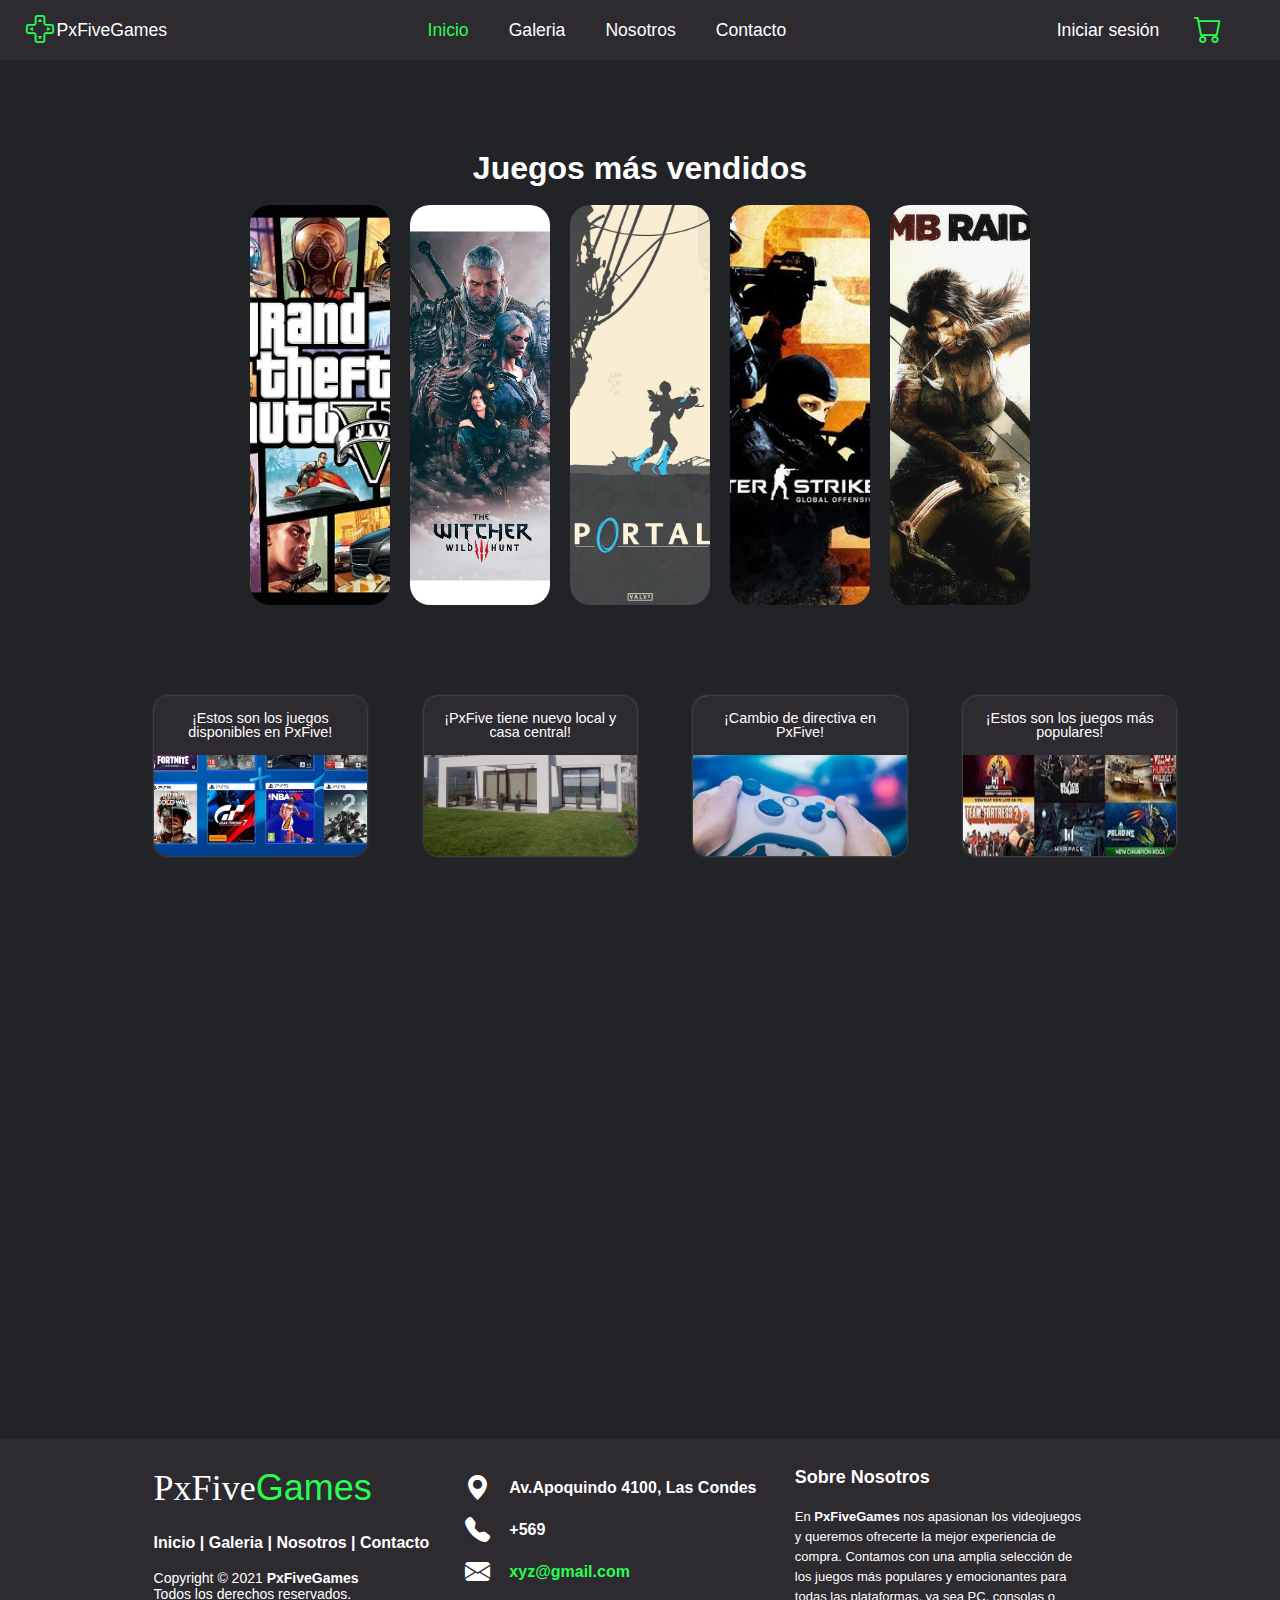
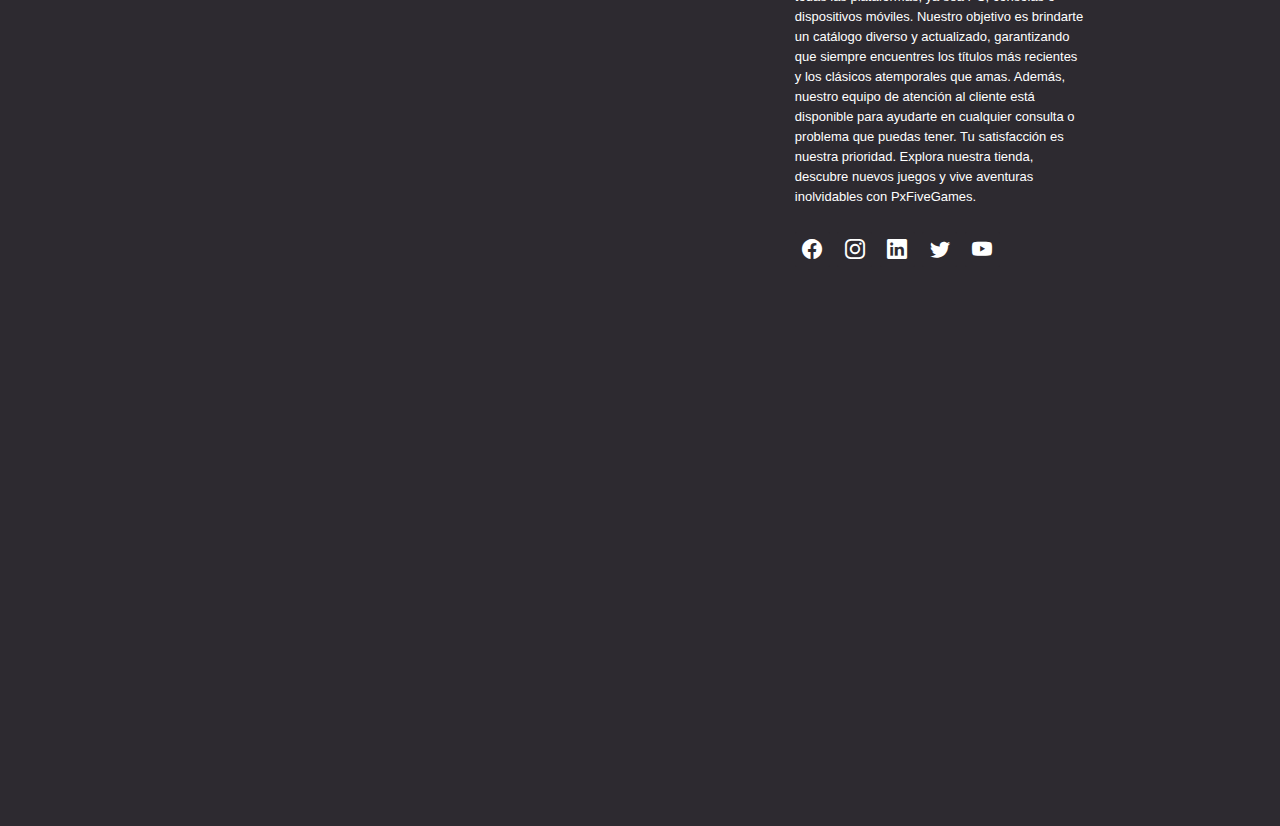
<file: index.html>
<!DOCTYPE html>
<html lang="en">
<head>
  <meta charset="UTF-8">
  <meta http-equiv="X-UA-Compatible" content="IE=edge">
  <meta name="viewport" content="width=device-width, initial-scale=1.0">
  <title>PxFive</title>
  <link rel="Icon" type="image/x-icon" href="img/logo16x16.png">
  <link rel="stylesheet" type="text/css" href="/style.css">  
  <link rel="stylesheet" href="https://cdn.jsdelivr.net/npm/bootstrap-icons@1.10.5/font/bootstrap-icons.css"> <!-- Iconos bootstrap -->
</head>

<body>
  <header>
    <a href="#" class="logo"><i class="bi bi-dpad"></i><span>PxFiveGames</span></a>
    <ul class="navbar">
      <li><a href="index.html" class="active">Inicio</a></li>
      <li><a href="/Gallery/gallery.html">Galeria</a></li>
      <li><a href="/AboutUs/aboutUs.html">Nosotros</a></li>
      <li><a href="/Contact/contact.html">Contacto</a></li>
    </ul>
    <div class="main">
      <a href="/SignIn/signIn.html" class="user">Iniciar sesión</a>
      <a href="#" class="icon"><i class="bi bi-cart"></i></a>
      <div class="bi bi-list" id="menu-icon"></div>
    </div>
  </header>
  <br><br><br><br><br>
  <section> <!--Cambiar por video presentación de página-->
    <h1>Juegos más vendidos</h1><br>
    <div class="contenedor">
      <div class="item img1">
        <div class="overlay"></div>
        <h2 class="nombre">Grand Theft Auto V</h2>
      </div>
      <div class="item img2">
        <div class="overlay"></div>
        <h2 class="nombre">The Witcher 3: Wild Hunt</h2>
      </div>
      <div class="item img3">
        <div class="overlay"></div>
        <h2 class="nombre">Portal 2</h2>
      </div>
      <div class="item img4">
        <div class="overlay"></div>
        <h2 class="nombre">Counter-Strike: Global Offensive</h2>
      </div>
      <div class="item img5">
        <div class="overlay"></div>
        <h2 class="nombre">Tomb Raider</h2>
      </div>
    </div>
  </section>
  <br><br><br><br><br>
  <section>
    <div class="cards">
      <div class="card">
        <a href="#"><img src="img/juegosplay.jpg" alt="" height="160" width="160"
            class="card__image"></a>
        <div class="card__content">
          <p>
            ¡Estos son los juegos disponibles en PxFive!
          </p>
        </div>
      </div>
    </div>

    <div class="cards">
      <div class="card">
        <a href="#"><img src="img/tiendaPxfive.jpg" alt="" height="160" width="160"
            class="card__image"></a>
        <div class="card__content">
          <p>
            ¡PxFive tiene nuevo local y casa central!
          </p>
        </div>
      </div>
    </div>

    <div class="cards">
      <div class="card">
        <a href="#"><img src="img/directiva.jpeg" alt="" height="160" width="160"
            class="card__image"></a>
        <div class="card__content">
          <p>
            ¡Cambio de directiva en PxFive!
          </p>
        </div>
      </div>
    </div>

    <div class="cards">
      <div class="card">
        <a href="#"><img src="img/juegospopulares.jpg" alt="" height="160" width="160"
            class="card__image"></a>
        <div class="card__content">
          <p>
            ¡Estos son los juegos más populares!
          </p>
        </div>
      </div>
    </div>
  </section>
  <br><br><br><br><br>
  <section>
    <iframe width="560" height="315" src="https://www.youtube.com/embed/sRCA_qkteXQ" title="YouTube video player"
    frameborder="0"
    allow="accelerometer; autoplay; clipboard-write; encrypted-media; gyroscope; picture-in-picture; web-share"
    allowfullscreen></iframe>
  </section>
  <br><br><br><br><br>
  <footer class="footer-distributed">

    <div class="footer-left">
      <h3>PxFive<span>Games</span></h3>

      <p class="footer-links">
        <a href="index.html">Inicio</a>
        |
        <a href="/Gallery/gallery.html">Galeria</a>
        |
        <a href="/AboutUs/aboutUs.html">Nosotros</a>
        |
        <a href="/Contact/contact.html">Contacto</a>
      </p>

      <p class="footer-company-name">Copyright © 2021 <strong>PxFiveGames</strong> <br> Todos los derechos reservados.</p>
    </div>

    <div class="footer-center">
      <div>
        <i class="bi bi-geo-alt-fill"></i>
        <p>Av.Apoquindo 4100, Las Condes</p>
      </div>

      <div>
        <i class="bi bi-telephone-fill"></i>
        <p>+569</p>
      </div>
      <div>
        <i class="bi bi-envelope-fill"></i>
        <p><a href="mailto:sagar00001.co@gmail.com">xyz@gmail.com</a></p>
      </div>
    </div>
    <div class="footer-right">
      <p class="footer-company-about">
        <span>Sobre Nosotros</span>
        En <strong>PxFiveGames</strong> nos apasionan los videojuegos y queremos ofrecerte la mejor experiencia de compra.
        Contamos con una amplia selección de los juegos más populares y emocionantes para todas las plataformas, ya sea PC, consolas o dispositivos móviles.
        Nuestro objetivo es brindarte un catálogo diverso y actualizado, garantizando que siempre encuentres los títulos más recientes y los clásicos atemporales que amas.
        Además, nuestro equipo de atención al cliente está disponible para ayudarte en cualquier consulta o problema que puedas tener. Tu satisfacción es nuestra prioridad.
        Explora nuestra tienda, descubre nuevos juegos y vive aventuras inolvidables con PxFiveGames.
      </p>
      <div class="footer-icons">
        <a href="https://es-la.facebook.com/"><i class="bi bi-facebook"></i></a>
        <a href="https://www.instagram.com/"><i class="bi bi-instagram"></i></a>
        <a href="https://www.linkedin.com/"><i class="bi bi-linkedin"></i></a>
        <a href="https://twitter.com/"><i class="bi bi-twitter"></i></a>
        <a href="https://www.youtube.com/"><i class="bi bi-youtube"></i></a>
      </div>
    </div>
    <br><br><br><br><br>
    <div style="text-align: center;">
      <iframe src="https://www.google.com/maps/embed?pb=!1m18!1m12!1m3!1d26677.63508440583!2d-70.74345932446198!3d-33.30039593137375!2m3!1f0!2f0!3f0!3m2!1i1024!2i768!4f13.1!3m3!1m2!1s0x9662bf1489913ad9%3A0x8aaf7365ee2961cf!2sLas%20Rosas%2C%20Lampa%2C%20Regi%C3%B3n%20Metropolitana!5e0!3m2!1ses-419!2scl!4v1683845742175!5m2!1ses-419!2scl"
      width="600" height="450" style="border:0;" allowfullscreen="" loading="lazy"
      referrerpolicy="no-referrer-when-downgrade"></iframe>
    </div>
  </footer>
  <!--js link encabezado-->
  <script type="text/javascript" src="script.js"></script>
</body>

</html>
</file>
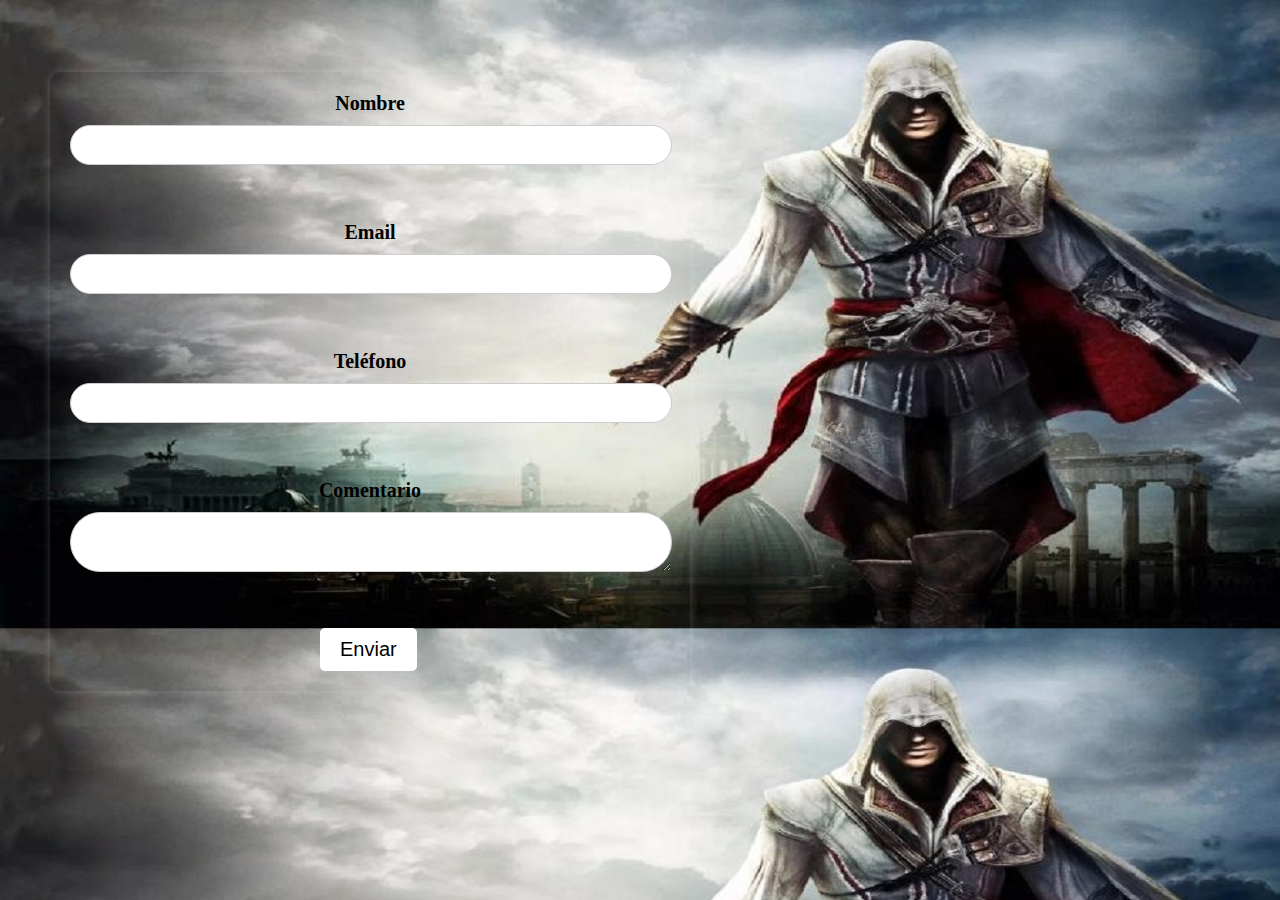
<file: Contact/contact.html>
<!DOCTYPE html>
<html>
<head>
	<meta charset="UTF-8">
	<meta http-equiv="X-UA-Compatible" content="IE=edge">
	<meta name="viewport" content="width=device-width, initial-scale=1.0">
	<title>Formulario con validaciones jQuery</title>
  <link rel="Icon" href="/img/logo16x16.png" type="image/x-icon">
  <link rel="stylesheet" href="https://cdn.jsdelivr.net/npm/bootstrap-icons@1.10.5/font/bootstrap-icons.css">
	<link rel="stylesheet" href="style.css">
</head>

<body>
	<script src="https://code.jquery.com/jquery-3.2.1.js"></script>

	<form id="myForm">
		<label for="nombre">Nombre</label>
		<input type="text" id="nombre" name="nombre"><br><br>

		<label for="email">Email</label>
		<input type="email" id="email" name="email"><br><br>

		<label for="telefono">Teléfono</label>
		<input type="tel" id="telefono" name="telefono"><br><br>

		<label for="comentario">Comentario</label>
		<textarea id="comentario" name="comentario"></textarea><br><br>

		<input type="submit" value="Enviar">
	</form>

    <script src="validaContac.js"></script>
</body>

</html>
</file>
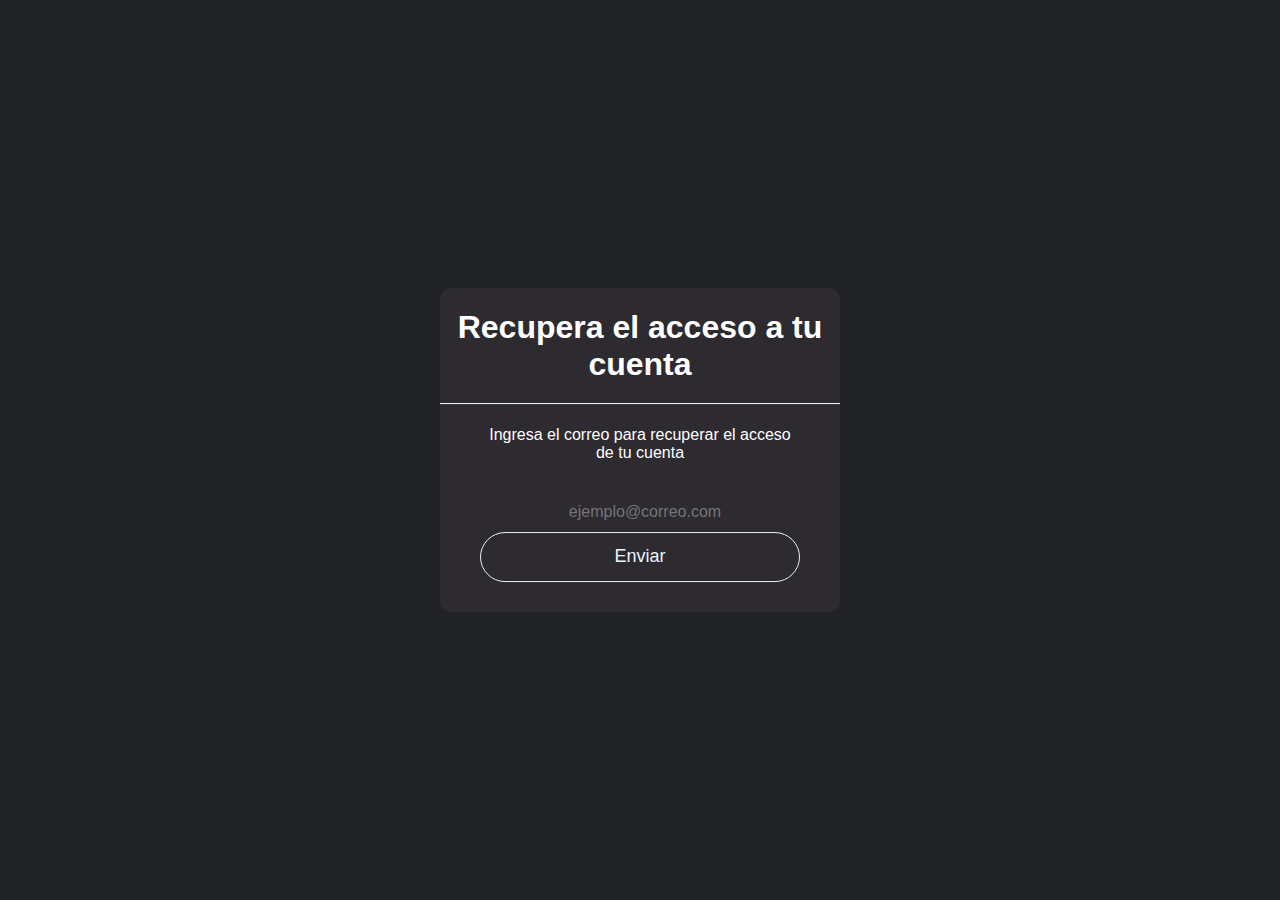
<file: Forget/forget.html>
<!DOCTYPE html>
<html lang="en">
<head>
  <meta charset="UTF-8">
  <meta http-equiv="X-UA-Compatible" content="IE=edge">
  <meta name="viewport" content="width=device-width, initial-scale=1.0">
  <title>Recuperar contraseña</title>
  <link rel="stylesheet" href="style.css">
  <link rel="stylesheet" href="modal.css">
</head>
<body>
  <div class="correo">
    <h1>Recupera el acceso a tu cuenta</h1>
    <form method="post">
      <div class="a">
        <label>Ingresa el correo para recuperar el acceso de tu cuenta</label>
      </div>
      <div class="email">
        <input type="email" name="email" placeholder="ejemplo@correo.com" required>
        <input type="submit" value="Enviar">
      </div>
    </form>
  </div>
  <div id="myModal" class="modal">
    <div class="modal-content">
      <span class="close">&times;</span>
      <p>Se enviará un código al correo electrónico mencionado para continuar.</p>
    </div>
  </div>

  <script src="forget.js"></script>
</body>
</html>
</file>
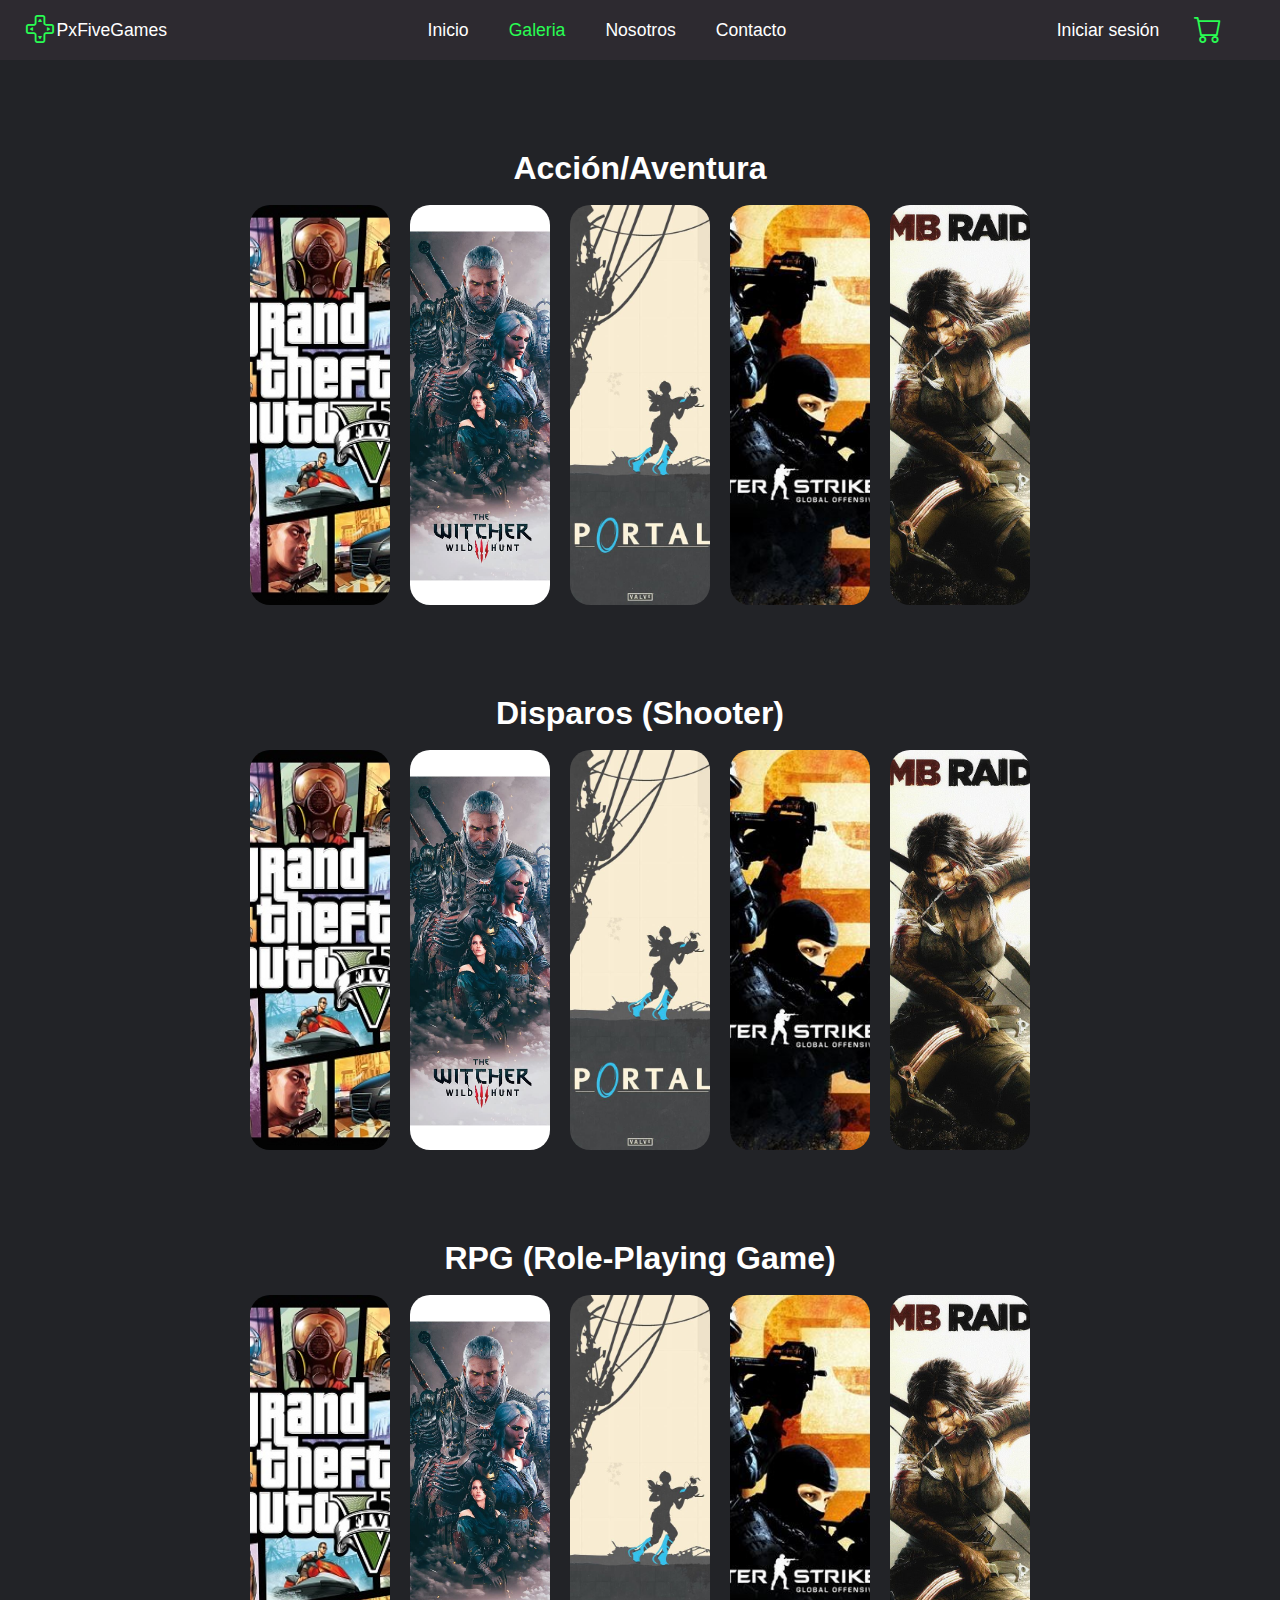
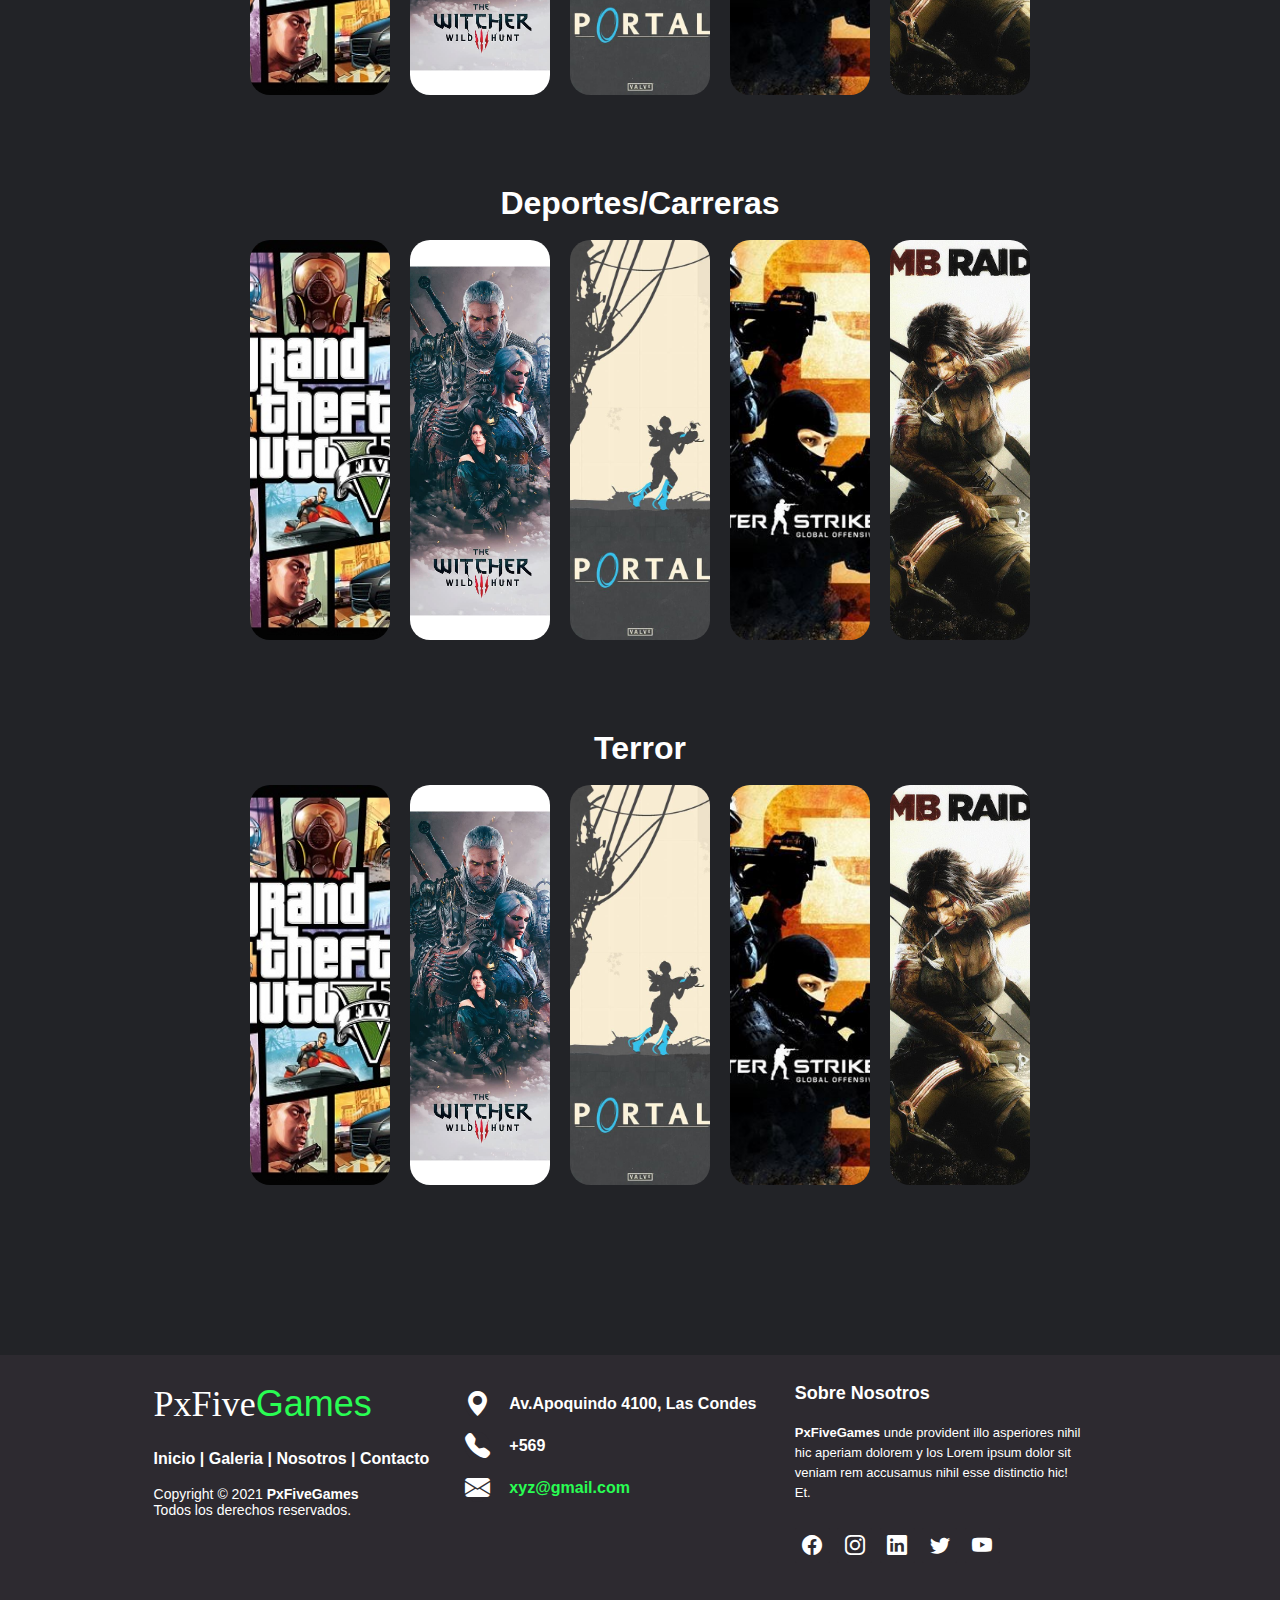
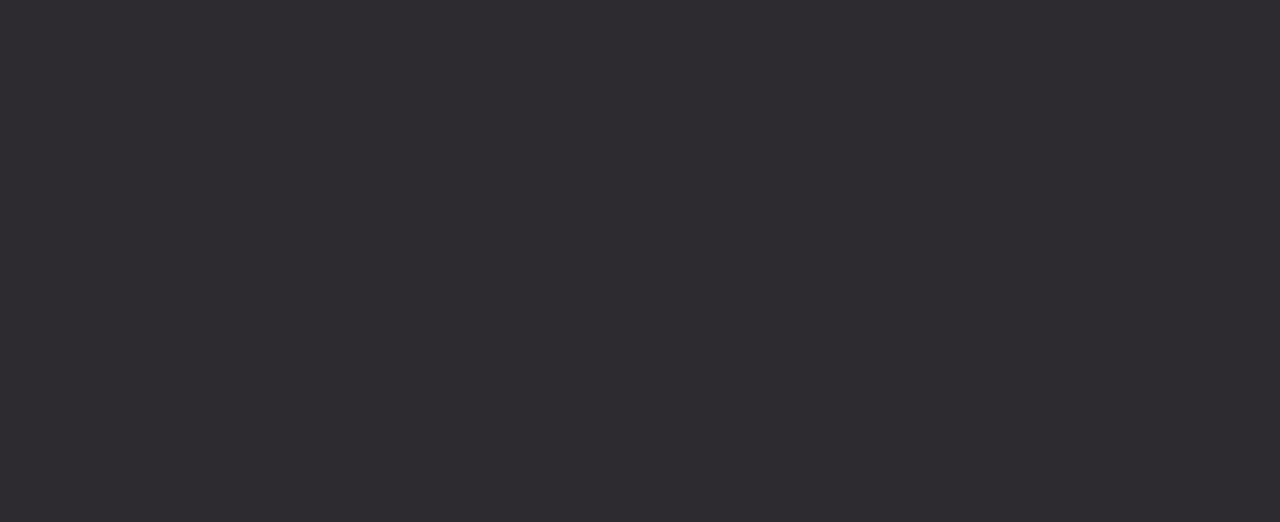
<file: Gallery/gallery.html>
<!DOCTYPE html>
<html lang="en">
<head>
  <meta charset="UTF-8">
  <meta http-equiv="X-UA-Compatible" content="IE=edge">
  <meta name="viewport" content="width=device-width, initial-scale=1.0">
  <title>PxFive</title>
  <link rel="Icon" type="image/x-icon" href="img/logo16x16.png">
  <link rel="stylesheet" type="text/css" href="style.css">  
  <link rel="stylesheet" href="https://cdn.jsdelivr.net/npm/bootstrap-icons@1.10.5/font/bootstrap-icons.css"> <!-- Iconos bootstrap -->
</head>

<body>
  <header>
    <a href="#" class="logo"><i class="bi bi-dpad"></i><span>PxFiveGames</span></a>
    <ul class="navbar">
      <li><a href="/index.html">Inicio</a></li>
      <li><a href="/Gallery/gallery.html" class="active">Galeria</a></li>
      <li><a href="/AboutUs/aboutUs.html">Nosotros</a></li>
      <li><a href="/Contact/contact.html">Contacto</a></li>
    </ul>
    <div class="main">
      <a href="/SignIn/signIn.html" class="user">Iniciar sesión</a>
      <a href="#" class="icon"><i class="bi bi-cart"></i></a>
      <div class="bi bi-list" id="menu-icon"></div>
    </div>
  </header>
  <br><br><br><br><br>
  <section>
    <h1>Acción/Aventura</h1><br>
    <div class="contenedor">
      <div class="item img1">
        <div class="overlay"></div>
        <h2 class="nombre">Grand Theft Auto V</h2>
      </div>
      <div class="item img2">
        <div class="overlay"></div>
        <h2 class="nombre">The Witcher 3: Wild Hunt</h2>
      </div>
      <div class="item img3">
        <div class="overlay"></div>
        <h2 class="nombre">Portal 2</h2>
      </div>
      <div class="item img4">
        <div class="overlay"></div>
        <h2 class="nombre">Counter-Strike: Global Offensive</h2>
      </div>
      <div class="item img5">
        <div class="overlay"></div>
        <h2 class="nombre">Tomb Raider</h2>
      </div>
    </div>
  </section>
  <br><br><br><br><br>
  <section>
    <h1>Disparos (Shooter)</h1><br>
    <div class="contenedor">
      <div class="item img1">
        <div class="overlay"></div>
        <h2 class="nombre">Grand Theft Auto V</h2>
      </div>
      <div class="item img2">
        <div class="overlay"></div>
        <h2 class="nombre">The Witcher 3: Wild Hunt</h2>
      </div>
      <div class="item img3">
        <div class="overlay"></div>
        <h2 class="nombre">Portal 2</h2>
      </div>
      <div class="item img4">
        <div class="overlay"></div>
        <h2 class="nombre">Counter-Strike: Global Offensive</h2>
      </div>
      <div class="item img5">
        <div class="overlay"></div>
        <h2 class="nombre">Tomb Raider</h2>
      </div>
    </div>
  </section>
  <br><br><br><br><br>
  <section>
    <h1>RPG (Role-Playing Game)</h1><br>
    <div class="contenedor">
      <div class="item img1">
        <div class="overlay"></div>
        <h2 class="nombre">Grand Theft Auto V</h2>
      </div>
      <div class="item img2">
        <div class="overlay"></div>
        <h2 class="nombre">The Witcher 3: Wild Hunt</h2>
      </div>
      <div class="item img3">
        <div class="overlay"></div>
        <h2 class="nombre">Portal 2</h2>
      </div>
      <div class="item img4">
        <div class="overlay"></div>
        <h2 class="nombre">Counter-Strike: Global Offensive</h2>
      </div>
      <div class="item img5">
        <div class="overlay"></div>
        <h2 class="nombre">Tomb Raider</h2>
      </div>
    </div>
  </section>
  <br><br><br><br><br>
  <section>
    <h1>Deportes/Carreras</h1><br>
    <div class="contenedor">
      <div class="item img1">
        <div class="overlay"></div>
        <h2 class="nombre">Grand Theft Auto V</h2>
      </div>
      <div class="item img2">
        <div class="overlay"></div>
        <h2 class="nombre">The Witcher 3: Wild Hunt</h2>
      </div>
      <div class="item img3">
        <div class="overlay"></div>
        <h2 class="nombre">Portal 2</h2>
      </div>
      <div class="item img4">
        <div class="overlay"></div>
        <h2 class="nombre">Counter-Strike: Global Offensive</h2>
      </div>
      <div class="item img5">
        <div class="overlay"></div>
        <h2 class="nombre">Tomb Raider</h2>
      </div>
    </div>
  </section>
  <br><br><br><br><br>
  <section>
    <h1>Terror</h1><br>
    <div class="contenedor">
      <div class="item img1">
        <div class="overlay"></div>
        <h2 class="nombre">Grand Theft Auto V</h2>
      </div>
      <div class="item img2">
        <div class="overlay"></div>
        <h2 class="nombre">The Witcher 3: Wild Hunt</h2>
      </div>
      <div class="item img3">
        <div class="overlay"></div>
        <h2 class="nombre">Portal 2</h2>
      </div>
      <div class="item img4">
        <div class="overlay"></div>
        <h2 class="nombre">Counter-Strike: Global Offensive</h2>
      </div>
      <div class="item img5">
        <div class="overlay"></div>
        <h2 class="nombre">Tomb Raider</h2>
      </div>
    </div>
  </section>
  <br><br><br><br><br>
  <footer class="footer-distributed">

    <div class="footer-left">
      <h3>PxFive<span>Games</span></h3>

      <p class="footer-links">
        <a href="index.html">Inicio</a>
        |
        <a href="#">Galeria</a>
        |
        <a href="#">Nosotros</a>
        |
        <a href="#">Contacto</a>
      </p>

      <p class="footer-company-name">Copyright © 2021 <strong>PxFiveGames</strong> <br> Todos los derechos reservados.</p>
    </div>

    <div class="footer-center">
      <div>
        <i class="bi bi-geo-alt-fill"></i>
        <p>Av.Apoquindo 4100, Las Condes</p>
      </div>

      <div>
        <i class="bi bi-telephone-fill"></i>
        <p>+569</p>
      </div>
      <div>
        <i class="bi bi-envelope-fill"></i>
        <p><a href="mailto:sagar00001.co@gmail.com">xyz@gmail.com</a></p>
      </div>
    </div>
    <div class="footer-right">
      <p class="footer-company-about">
        <span>Sobre Nosotros</span>
        <strong>PxFiveGames</strong> unde provident illo asperiores nihil hic aperiam dolorem
        y los
        Lorem ipsum dolor sit
        veniam rem accusamus nihil esse distinctio hic! Et.
      </p>
      <div class="footer-icons">
        <a href="https://es-la.facebook.com/"><i class="bi bi-facebook"></i></a>
        <a href="https://www.instagram.com/"><i class="bi bi-instagram"></i></a>
        <a href="https://www.linkedin.com/"><i class="bi bi-linkedin"></i></a>
        <a href="https://twitter.com/"><i class="bi bi-twitter"></i></a>
        <a href="https://www.youtube.com/"><i class="bi bi-youtube"></i></a>
      </div>
    </div>
    <br><br><br><br><br>
    <div style="text-align: center;">
      <iframe src="https://www.google.com/maps/embed?pb=!1m18!1m12!1m3!1d26677.63508440583!2d-70.74345932446198!3d-33.30039593137375!2m3!1f0!2f0!3f0!3m2!1i1024!2i768!4f13.1!3m3!1m2!1s0x9662bf1489913ad9%3A0x8aaf7365ee2961cf!2sLas%20Rosas%2C%20Lampa%2C%20Regi%C3%B3n%20Metropolitana!5e0!3m2!1ses-419!2scl!4v1683845742175!5m2!1ses-419!2scl"
      width="600" height="450" style="border:0;" allowfullscreen="" loading="lazy"
      referrerpolicy="no-referrer-when-downgrade"></iframe>
    </div>
  </footer>
  
  <script type="text/javascript" src="cart.js"></script>
</body>

</html>
</file>
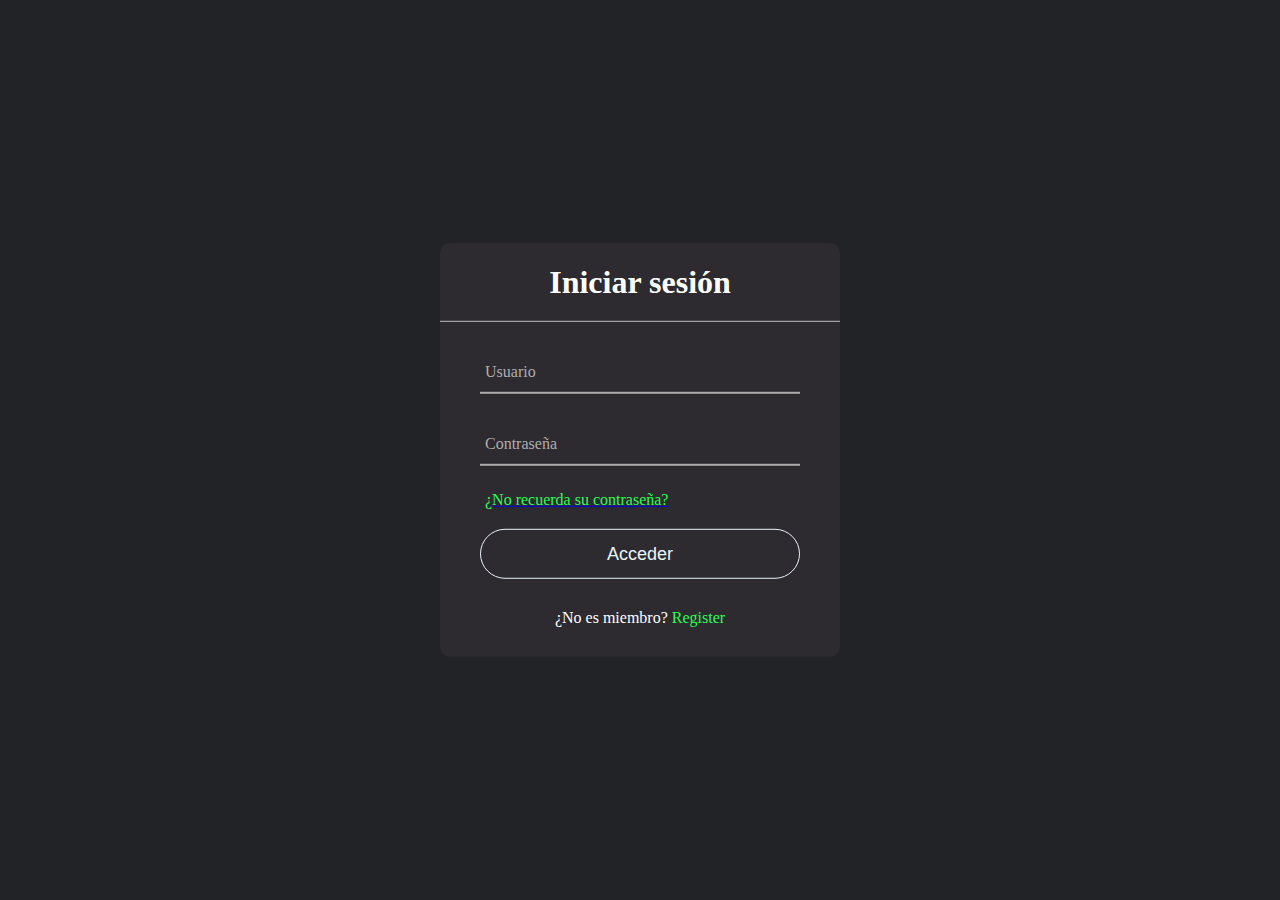
<file: SignIn/signIn.html>
<!DOCTYPE html>
<html lang="es">
<head>
    <meta charset="UTF-8">
    <meta http-equiv="X-UA-Compatible" content="IE=edge">
    <meta name="viewport" content="width=device-width, initial-scale=1.0">
    <title>Sign in</title>
    <link rel="Icon" type="image/x-icon" href="img/logo16x16.png">
    <link rel="stylesheet" href="/SignIn/styles.css">
</head>
<body>
    <main>
        <div class="center">
            <h1>Iniciar sesión</h1>
            <form method="post">
                <div class="txt_field">
                    <input type="text" required>
                    <span></span>
                    <label>Usuario</label>
                </div>
                <div class="txt_field">
                    <input type="password" required>
                    <span></span>
                    <label>Contraseña</label>
                </div>
                <a href="/Forget/forget.html"><div class="pass">¿No recuerda su contraseña?</div></a>
                <input type="submit" value="Acceder">
                <div class="signup_link">
                    ¿No es miembro? <a href="#">Register</a>
                </div>
            </form>
        </div>
    </main>
</body>
</html>
</file>
<file: style.css>
/*Encabezado*/
* {
    padding: 0;
    margin: 0;
    box-sizing: border-box;
    font-family: "Poppins", sans-serif;
    text-decoration: none;
    list-style: none;
  }
  
  :root {
    --bg-color: #222327;
    --contrast-color: #2d2a30;
    --text-color: #fff;
    --main-color: #29fd53;
  }
  
  body {
    min-height: 100vh;
    /*background: var(--bg-color);*/
    background: var(--bg-color);
    color: var(--text-color);
    text-align: center;
  }

  header {
    /*position: fixed;*/
    width: 100%;
    top: 0;
    right: 0;
    z-index: 1000;
    display: flex;
    align-items: center;
    justify-content: space-between;
    background: transparent;
    padding: 28px 12%;
    background: var(--contrast-color); /*Opcional - A pedido del profe*/
    transition: all 0.5s ease;
  }
  
  .logo {
    display: flex;
    align-items: center;
  }
  
  .logo i {
    color: var(--main-color);
    font-size: 28px;
    margin-right: 3px;
  }
  
  .logo span {
    color: var(--text-color);
    font-size: 1.1rem;
    font-weight: 500;
  }
  
  .navbar {
    display: flex;
  }
  
  .navbar a {
    color: var(--text-color);
    font-size: 1.1rem;
    font-weight: 500;
    padding: 5px 0;
    margin: 0px 30px;
    transition: all 0.5s ease;
  }
  
  .navbar a:hover {
    color: var(--main-color);
  }
  
  .navbar a.active {
    color: var(--main-color);
  }
  
  .main {
    display: flex;
    align-items: center;
  }
  
  .main a {
    margin-right: 25px;
    margin-left: 10px;
    color: var(--text-color);
    font-size: 1.1rem;
    font-weight: 500;
    transition: all 0.5s ease;
  }
  
  .user {
    display: flex;
    align-items: center;
  }
  
  .main a:hover {
    color: var(--main-color);
  }
  
  .icon i {
    color: var(--main-color);
    font-size: 28px;
    margin-right: 7px;
  }
  
  #menu-icon {
    font-size: 35px;
    color: var(--text-color);
    cursor: pointer;
    z-index: 10001;
    display: none;
  }
  
  @media (max-width: 1280px) {
    header {
      padding: 14px 2%;
      transition: 0.2s;
    }
    .navbar a {
      padding: 5px 0;
      margin: 0px 20px;
    }
  }
  
  @media (max-width: 1090px) {
    #menu-icon {
      display: block;
    }
    .navbar {
      position: absolute;
      top: 100%;
      right: -100%;
      width: 270px;
      background: var(--main-color);
      display: flex;
      flex-direction: column;
      justify-content: flex-start;
      border-radius: 10px;
      transition: all 0.5s ease;
    }
    .navbar a {
      display: block;
      margin: 7px 0;
      padding: 0px 25px;
      transition: all 0.5s ease;
    }
    .navbar a:hover {
      color: var(--text-color);
      transform: translateY(5px);
    }
    .navbar a.active {
      color: var(--text-color);
    }
    .navbar.open {
      right: 2%;
    }
  }
  /*Contenido arriba*/
  .contenedor {
    max-width: 800px;
    margin: auto;
    display: flex;
    justify-content: space-between;
  }
  .img1 {
    background-image: url(/img/1.jpg);
  }
  .img2 {
    background-image: url(/img/2.jpg);
  }
  .img3 {
    background-image: url(/img/3.jpg);
  }
  .img4 {
    background-image: url(/img/4.jpg);
  }
  .img5 {
    background-image: url(/img/5.jpg);
  }
  .item {
    width: 30%;
    height: 400px;
    background-size: cover;
    background-position: center center;
    margin: 0 10px;
    transition: 0.3s;
    position: relative;
    border-radius: 20px;
  }
  .item:hover {
    width: 70%;
  }
  .overlay {
    position: absolute;
    background: linear-gradient(to bottom, transparent 80%, rgba(0, 0, 0, 0.7));
    top: 0;
    left: 0;
  }
  .item .nombre {
    position: absolute;
    bottom: 0;
    right: 20px;
    transition: 1s;
    opacity: 0;
  }
  .item:hover .nombre {
    opacity: 1;
  }
  /*Contenido abajo*/ /*Mejorar el centrado de las cards*/
  .cards {
    margin-left: 50px;
    max-width: 1000px;
    border-radius: 10px;
    display: inline-block;
    grid-template-columns: repeat(auto-fill, minmax(225px, 1fr));
    gap: 20px;
    font-family: sans-serif;
  }
  
  .card {
    box-shadow: 0 0 3px rgba(255, 254, 254, 0.1);
    position: relative;
    display: flex;
    flex-direction: column;
    min-width: 0;
    word-wrap: break-word;
    background: transparent;
    background-clip: border-box;
    border: 1px solid rgba(255, 255, 255, 0.125);
    border-radius: 15px;
  }
  
  .card__image {
    width: 100%;
    display: block;
    border-radius: 15px;
  }
  
  .card__content {
    line-height: 1;
    font-size: 0.9em;
    padding: 15px;
    position: absolute;
    /*background: linear-gradient(120deg, #0ecac7, #770eca);*/
    background: var(--contrast-color);
    border-top-left-radius: 15px;
    border-top-right-radius: 15px;
  }
  
  .card__content > p:first-of-type {
    margin-top: 0;
  }
  
  .card__content > p:last-of-type {
    margin-bottom: 0;
  }
  
  /*Pie de página*/
  footer {
    position: relative;
    bottom: 0;
  }
  
 /* @media (max-height: 800px) {
    footer {
      position: static;
    }
  }*/
  
  .footer-distributed {
    background-color: var(--contrast-color);
    box-sizing: border-box;
    width: 100%;
    text-align: left;
    font: bold 16px sans-serif;
    padding: 28px 12%;
    margin-top: 80px;
  }
  
  .footer-distributed .footer-left,
  .footer-distributed .footer-center,
  .footer-distributed .footer-right {
    display: inline-block;
    vertical-align: top;
  }
  
  /* Izquierda del footer */
  
  .footer-distributed .footer-left {
    width: 30%;
  }
  
  .footer-distributed h3 {
    color: var(--text-color);
    font: normal 36px "Cookie", cursive;
    margin: 0;
  }
  
  .footer-distributed h3 span {
    color: var(--main-color);
  }
  
  /* Enlaces del footer */
  
  .footer-distributed .footer-links {
    color: var(--text-color);
    margin: 20px 0 12px;
  }
  
  .footer-distributed .footer-links a {
    display: inline-block;
    line-height: 1.8;
    text-decoration: none;
    color: inherit;
  }
  
  .footer-distributed .footer-company-name {
    color: var(--text-color);
    font-size: 14px;
    font-weight: normal;
    margin: 0;
  }
  
  /* Centro del footer */
  
  .footer-distributed .footer-center {
    width: 35%;
  }
  
  .footer-distributed .footer-center i {
    background-color: var(--contrast-color);
    color: var(--text-color);
    font-size: 25px;
    width: 38px;
    height: 38px;
    border-radius: 50%;
    text-align: center;
    line-height: 42px;
    margin: 10px 15px;
    vertical-align: middle;
  }
  
  .footer-distributed .footer-center i.fa-envelope {
    font-size: 17px;
    line-height: 38px;
  }
  
  .footer-distributed .footer-center p {
    display: inline-block;
    color: var(--text-color);
    vertical-align: middle;
    margin: 0;
  }
  
  .footer-distributed .footer-center p a {
    color: var(--main-color);
    text-decoration: none;
  }
  
  /* Derecha del footer */
  
  .footer-distributed .footer-right {
    width: 30%;
  }
  
  .footer-distributed .footer-company-about {
    line-height: 20px;
    color: var(--text-color);
    font-size: 13px;
    font-weight: normal;
    margin: 0;
  }
  
  .footer-distributed .footer-company-about span {
    display: block;
    color: var(--text-color);
    font-size: 18px;
    font-weight: bold;
    margin-bottom: 20px;
  }
  
  .footer-distributed .footer-icons {
    margin-top: 25px;
  }
  
  .footer-distributed .footer-icons a {
    display: inline-block;
    width: 35px;
    height: 35px;
    cursor: pointer;
    background-color: var(--contrast-color);
    border-radius: 2px;
    font-size: 20px;
    color: var(--text-color);
    text-align: center;
    line-height: 35px;
    margin-right: 3px;
    margin-bottom: 5px;
  }
  
  .footer-distributed .footer-icons a:hover {
    background-color: var(--main-color)
  }
  
  .footer-links a:hover {
    color: var(--main-color)
  }
  
  @media (max-width: 1090px) {
    .footer-distributed .footer-left,
    .footer-distributed .footer-center,
    .footer-distributed .footer-right {
      display: block;
      width: 100%;
      margin-bottom: 40px;
      text-align: center;
    }
    .footer-distributed .footer-center i {
      margin-left: 0;
    }
  }
</file>
<file: Contact/style.css>
body {
  background-image: url("/img/Assasin.jpg");
  background-size: cover;
}

#myForm {
  background: linear-gradient(120deg, #bcb8b8, #a79f9f);
  box-shadow: 0 0 10px rgba(255, 255, 255, 0.2);
  max-width: 600px;
  margin: 5% auto;
  padding: 20px;
  border-radius: 10px;
  background: transparent;
  position: absolute;
  left: 50px;
}

label {
  display: block;
  margin-bottom: 10px;
  font-size: 20px;
  font-weight: bold;
  text-align: center;
}

input[type="text"],
input[type="email"],
input[type="password"],
input[type="tel"],
textarea[id="comentario"] {
  display: block;
  width: 580px;
  padding: 10px;
  margin-bottom: 20px;
  border-radius: 50px;
  border: 1px solid #ccc;
  font-size: 16px;
}

input[type="submit"] {
  background: linear-gradient(120deg, #ffffff, #ffffff);
  border: none;
  border-radius: 5px;
  margin-left: 250px;
  padding: 10px 20px;
  font-size: 20px;
  cursor: pointer;
}

input[type="submit"]:hover {
  background-color: #ffffff;
}

.error {
  color: rgb(220, 24, 24);
  font-size: 14px;
  margin-top: -10px;
  margin-bottom: 10px;
}

.success {
  background: linear-gradient(120deg, #0ecac7, #770eca);
  margin-top: -10px;
  margin-bottom: 10px;
}
</file>
<file: Forget/style.css>
body {
    margin: 0;
    padding: 0;
    font-family: 'Courier New', Courier, monospace;
    background: #222327;
    height: 100vh;
    color: #fff;
    text-align: center;
}

.correo {
    position: absolute;
    top: 50%;
    left: 50%;
    transform: translate(-50%, -50%);
    width: 400px;
    background: #2d2a30;
    border-radius: 10px;
}

.correo h1{
    color: #fff;
    text-align: center;
    padding: 0 0 20px 0;
    font-size: 2em;
    border-bottom: 1px solid #ffffff;
}

.correo form{
    padding: 0 40px;
    box-sizing: border-box;
}

form .email{
    position: relative;
    margin: 30px 0;
}

.email input{
    width: 100%;
    padding: 0 5px;
    height: 40px;
    font-size: 16px;
    color: #fff;
    border: none;
    background: none;
    outline: none;
    text-align: center;
}

.email label{
    position: absolute;
    top: 50%;
    left: 5px;
    color: #fff;
    transform: translateY(-50%);
    font-size: 16px;
    pointer-events: none;
    transition: .5s;
}

.email span::before{
    content: '';
    position: absolute;
    top: 40px;
    left: 0;
    width: 0%;
    height: 2px;
    background: #131313;
    transition: .5s;
}

.email input:focus ~ label,
.email input:focus ~ label{
top: -5px; 
color: #131313;
}

.email input:focus ~ span::before,
.email input:focus ~ span::before{
    width: 100%;
}

input[type="submit"] {
    width: 100%;
    height: 50px;
    border: 1px solid;
    background: #2d2a30;
    border-radius: 25px;
    font-size: 18px;
    color: #e9f4fb;
    cursor: pointer;
    outline: none;
}

input[type="submit"]:hover {
    border-color: #29fd53;
    transition: .5s;
}
</file>
<file: Forget/modal.css>
body {font-family: Arial, Helvetica, sans-serif;}

.modal {
  display: none;
  position: fixed;
  z-index: 1;
  padding-top: 100px;
  left: 0;
  top: 0;
  width: 100%;
  height: 100%;
  overflow: auto;
  background-color: rgb(0,0,0);
  background-color: rgba(0,0,0,0.4);
}

.modal-content {
  background-color: #fefefe;
  margin: auto;
  padding: 20px;
  border: 1px solid #888;
  width: 80%;
}


.close {
  color: #aaaaaa;
  float: right;
  font-size: 28px;
  font-weight: bold;
}

.close:hover,
.close:focus {
  color: #000;
  text-decoration: none;
  cursor: pointer;
}
</file>
<file: Gallery/style.css>
/*Encabezado*/
* {
    padding: 0;
    margin: 0;
    box-sizing: border-box;
    font-family: "Poppins", sans-serif;
    text-decoration: none;
    list-style: none;
  }
  
  :root {
    --bg-color: #222327;
    --contrast-color: #2d2a30;
    --text-color: #fff;
    --main-color: #29fd53;
  }
  
  body {
    min-height: 100vh;
    background: var(--bg-color);
    color: var(--text-color);
    text-align: center;
  }
  
  header {
    /*position: fixed;*/
    width: 100%;
    top: 0;
    right: 0;
    z-index: 1000;
    display: flex;
    align-items: center;
    justify-content: space-between;
    background: transparent;
    padding: 28px 12%;
    background: var(--contrast-color); /*Opcional - A pedido del profe*/
    transition: all 0.5s ease;
  }
  
  .logo {
    display: flex;
    align-items: center;
  }
  
  .logo i {
    color: var(--main-color);
    font-size: 28px;
    margin-right: 3px;
  }
  
  .logo span {
    color: var(--text-color);
    font-size: 1.1rem;
    font-weight: 500;
  }
  
  .navbar {
    display: flex;
  }
  
  .navbar a {
    color: var(--text-color);
    font-size: 1.1rem;
    font-weight: 500;
    padding: 5px 0;
    margin: 0px 30px;
    transition: all 0.5s ease;
  }
  
  .navbar a:hover {
    color: var(--main-color);
  }
  
  .navbar a.active {
    color: var(--main-color);
  }
  
  .main {
    display: flex;
    align-items: center;
  }
  
  .main a {
    margin-right: 25px;
    margin-left: 10px;
    color: var(--text-color);
    font-size: 1.1rem;
    font-weight: 500;
    transition: all 0.5s ease;
  }
  
  .user {
    display: flex;
    align-items: center;
  }
  
  .main a:hover {
    color: var(--main-color);
  }
  
  .icon i {
    color: var(--main-color);
    font-size: 28px;
    margin-right: 7px;
  }
  
  #menu-icon {
    font-size: 35px;
    color: var(--text-color);
    cursor: pointer;
    z-index: 10001;
    display: none;
  }
  
  @media (max-width: 1280px) {
    header {
      padding: 14px 2%;
      transition: 0.2s;
    }
    .navbar a {
      padding: 5px 0;
      margin: 0px 20px;
    }
  }
  
  @media (max-width: 1090px) {
    #menu-icon {
      display: block;
    }
    .navbar {
      position: absolute;
      top: 100%;
      right: -100%;
      width: 270px;
      background: var(--main-color);
      display: flex;
      flex-direction: column;
      justify-content: flex-start;
      border-radius: 10px;
      transition: all 0.5s ease;
    }
    .navbar a {
      display: block;
      margin: 7px 0;
      padding: 0px 25px;
      transition: all 0.5s ease;
    }
    .navbar a:hover {
      color: var(--text-color);
      transform: translateY(5px);
    }
    .navbar a.active {
      color: var(--text-color);
    }
    .navbar.open {
      right: 2%;
    }
  }
  /*Contenido arriba*/
  .contenedor {
    max-width: 800px;
    margin: auto;
    display: flex;
    justify-content: space-between;
  }
  .img1 {
    background-image: url(/img/1.jpg);
  }
  .img2 {
    background-image: url(/img/2.jpg);
  }
  .img3 {
    background-image: url(/img/3.jpg);
  }
  .img4 {
    background-image: url(/img/4.jpg);
  }
  .img5 {
    background-image: url(/img/5.jpg);
  }
  .item {
    width: 30%;
    height: 400px;
    background-size: cover;
    background-position: center center;
    margin: 0 10px;
    transition: 0.3s;
    position: relative;
    border-radius: 20px;
  }
  .item:hover {
    width: 70%;
  }
  .overlay {
    position: absolute;
    background: linear-gradient(to bottom, transparent 80%, rgba(0, 0, 0, 0.7));
    top: 0;
    left: 0;
  }
  .item .nombre {
    position: absolute;
    bottom: 0;
    right: 20px;
    transition: 1s;
    opacity: 0;
  }
  .item:hover .nombre {
    opacity: 1;
  }
  
  /*Pie de página*/
  footer {
    position: relative;
    bottom: 0;
  }
  
 /* @media (max-height: 800px) {
    footer {
      position: static;
    }
  }*/
  
  .footer-distributed {
    background-color: var(--contrast-color);
    box-sizing: border-box;
    width: 100%;
    text-align: left;
    font: bold 16px sans-serif;
    padding: 28px 12%;
    margin-top: 80px;
  }
  
  .footer-distributed .footer-left,
  .footer-distributed .footer-center,
  .footer-distributed .footer-right {
    display: inline-block;
    vertical-align: top;
  }
  
  /* Izquierda del footer */
  
  .footer-distributed .footer-left {
    width: 30%;
  }
  
  .footer-distributed h3 {
    color: var(--text-color);
    font: normal 36px "Cookie", cursive;
    margin: 0;
  }
  
  .footer-distributed h3 span {
    color: var(--main-color);
  }
  
  /* Enlaces del footer */
  
  .footer-distributed .footer-links {
    color: var(--text-color);
    margin: 20px 0 12px;
  }
  
  .footer-distributed .footer-links a {
    display: inline-block;
    line-height: 1.8;
    text-decoration: none;
    color: inherit;
  }
  
  .footer-distributed .footer-company-name {
    color: var(--text-color);
    font-size: 14px;
    font-weight: normal;
    margin: 0;
  }
  
  /* Centro del footer */
  
  .footer-distributed .footer-center {
    width: 35%;
  }
  
  .footer-distributed .footer-center i {
    background-color: var(--contrast-color);
    color: var(--text-color);
    font-size: 25px;
    width: 38px;
    height: 38px;
    border-radius: 50%;
    text-align: center;
    line-height: 42px;
    margin: 10px 15px;
    vertical-align: middle;
  }
  
  .footer-distributed .footer-center i.fa-envelope {
    font-size: 17px;
    line-height: 38px;
  }
  
  .footer-distributed .footer-center p {
    display: inline-block;
    color: var(--text-color);
    vertical-align: middle;
    margin: 0;
  }
  
  .footer-distributed .footer-center p a {
    color: var(--main-color);
    text-decoration: none;
  }
  
  /* Derecha del footer */
  
  .footer-distributed .footer-right {
    width: 30%;
  }
  
  .footer-distributed .footer-company-about {
    line-height: 20px;
    color: var(--text-color);
    font-size: 13px;
    font-weight: normal;
    margin: 0;
  }
  
  .footer-distributed .footer-company-about span {
    display: block;
    color: var(--text-color);
    font-size: 18px;
    font-weight: bold;
    margin-bottom: 20px;
  }
  
  .footer-distributed .footer-icons {
    margin-top: 25px;
  }
  
  .footer-distributed .footer-icons a {
    display: inline-block;
    width: 35px;
    height: 35px;
    cursor: pointer;
    background-color: var(--contrast-color);
    border-radius: 2px;
    font-size: 20px;
    color: var(--text-color);
    text-align: center;
    line-height: 35px;
    margin-right: 3px;
    margin-bottom: 5px;
  }
  
  .footer-distributed .footer-icons a:hover {
    background-color: var(--main-color)
  }
  
  .footer-links a:hover {
    color: var(--main-color)
  }
  
  @media (max-width: 1090px) {
    .footer-distributed .footer-left,
    .footer-distributed .footer-center,
    .footer-distributed .footer-right {
      display: block;
      width: 100%;
      margin-bottom: 40px;
      text-align: center;
    }
    .footer-distributed .footer-center i {
      margin-left: 0;
    }
  }
</file>
<file: SignIn/styles.css>
body {
    margin: 0;
    padding: 0;
    font-family: montserrat;
    background: #222327;
    height: 100vh;
    overflow: hidden;
}
.center {
    position: absolute;
    top: 50%;
    left: 50%;
    transform: translate(-50%, -50%);
    width: 400px;
    background: #2d2a30;
    border-radius: 10px;
}
.center h1 {
    text-align: center;
    padding: 0 0 20px 0;
    color: #fff;
    border-bottom: 1px solid silver;
}
.center form {
    padding: 0 40px;
    box-sizing: border-box;
}
form .txt_field {
    position: relative;
    border-bottom: 2px solid #adadad;
    margin: 30px 0;
}
.txt_field input {
    width: 100%;
    padding: 0 5px;
    height: 40px;
    font-size: 16px;
    color: #fff;
    border: none;
    background: none;
    outline: none;
}
.txt_field label {
    position: absolute;
    top: 50%;
    left: 5px;
    color: #adadad;
    transform: translateY(-50%);
    font-size: 16px;
    pointer-events: none;
    transition: .5s;
}
.txt_field span::before {
    content: '';
    position: absolute;
    top: 40px;
    left: 0;
    width: 0%;
    height: 2px;
    background: #29fd53;
    transition: .5s;
}
.txt_field input:focus ~ label,
.txt_field input:valid ~ label {
    top: -5px;
    color: 2691d9;
}
.txt_field input:focus ~ span::before,
.txt_field input:valid ~ span::before {
    width: 100%;
}
.pass {
    margin: -5px 0 20px 5px;
    color: #29fd53;
    cursor: pointer;
    text-decoration: none;
}
.pass:hover {
    text-decoration: underline;
}
input[type="submit"] {
    width: 100%;
    height: 50px;
    border: 1px solid;
    background: #2d2a30;
    border-radius: 25px;
    font-size: 18px;
    color: #e9f4fb;
    cursor: pointer;
    outline: none;
}
input[type="submit"]:hover {
    border-color: #29fd53;
    transition: .5s;
}
.signup_link {
    margin: 30px 0;
    text-align: center;
    font-size: 16px;
    color: #ffffff;
}
.signup_link a {
    color: #29fd53;
    text-decoration: none;
}
.signup_link a:hover {
    text-decoration: underline;
}
</file>
